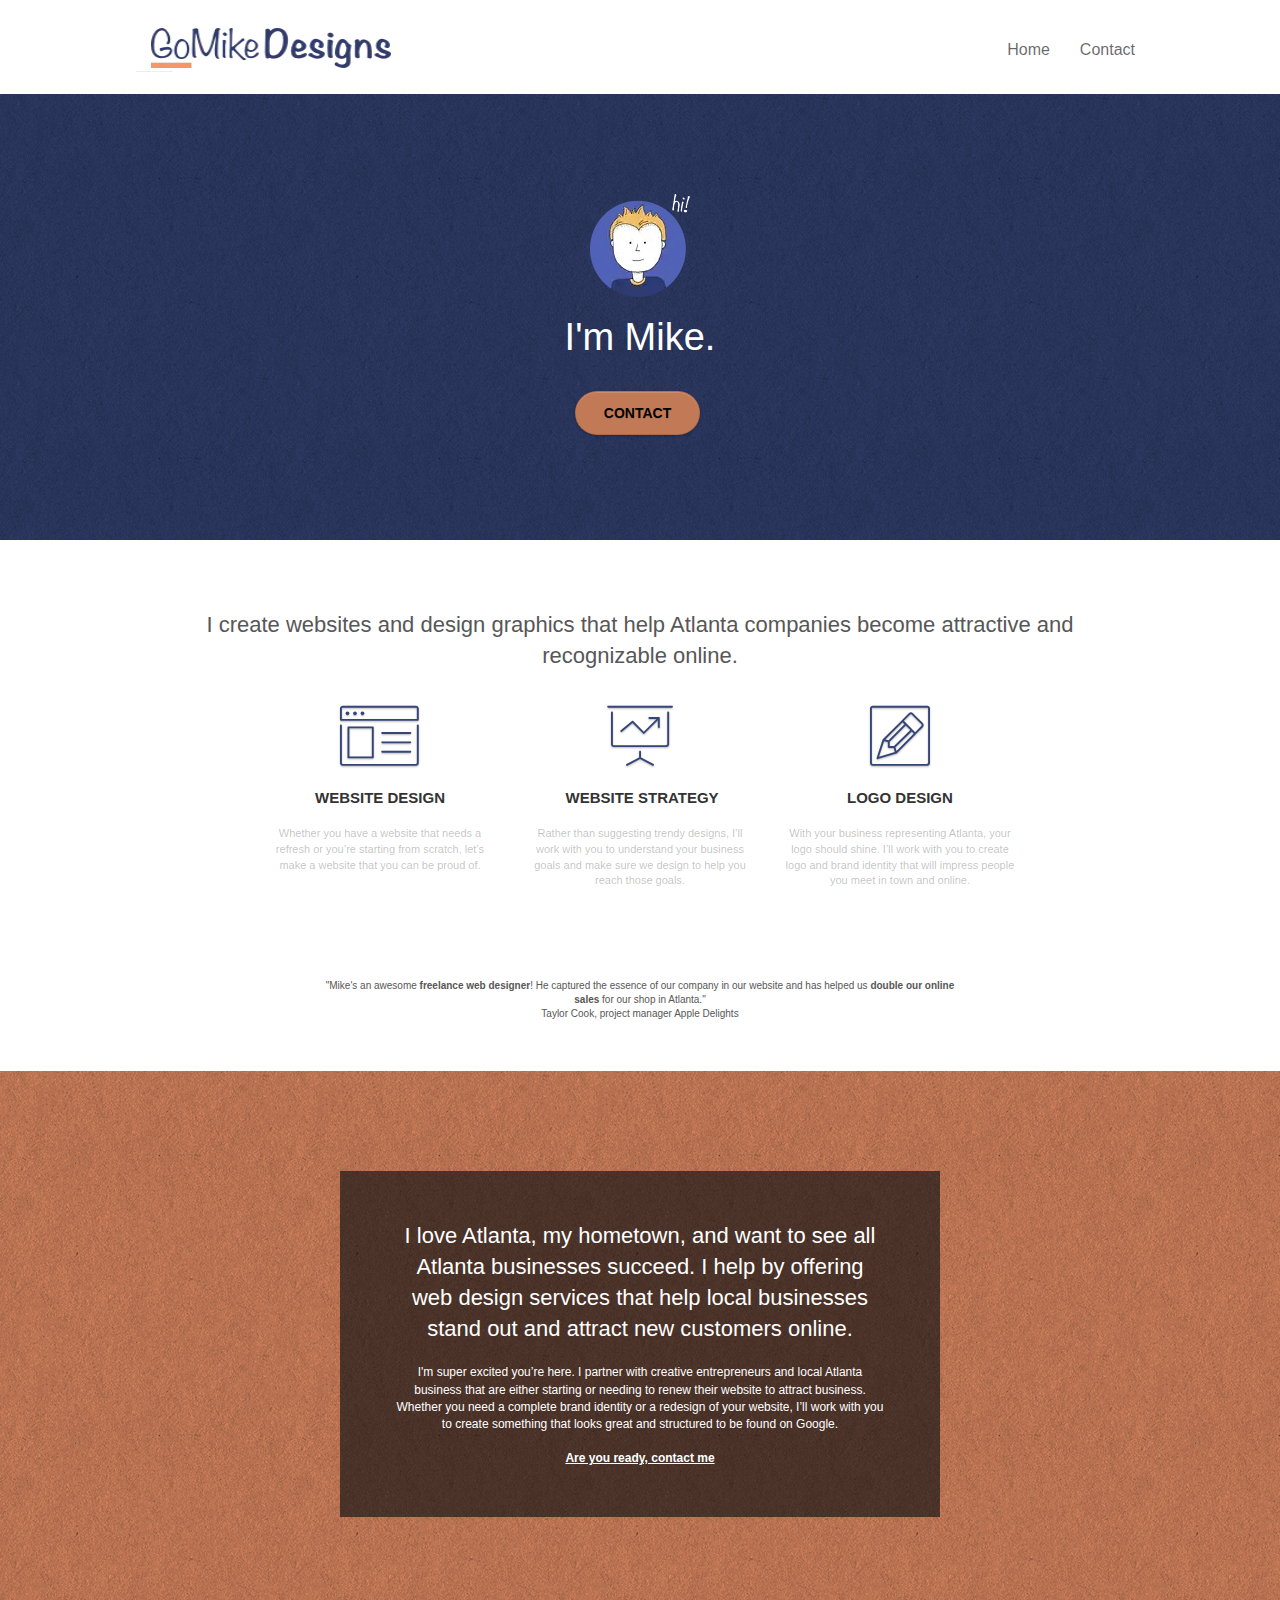
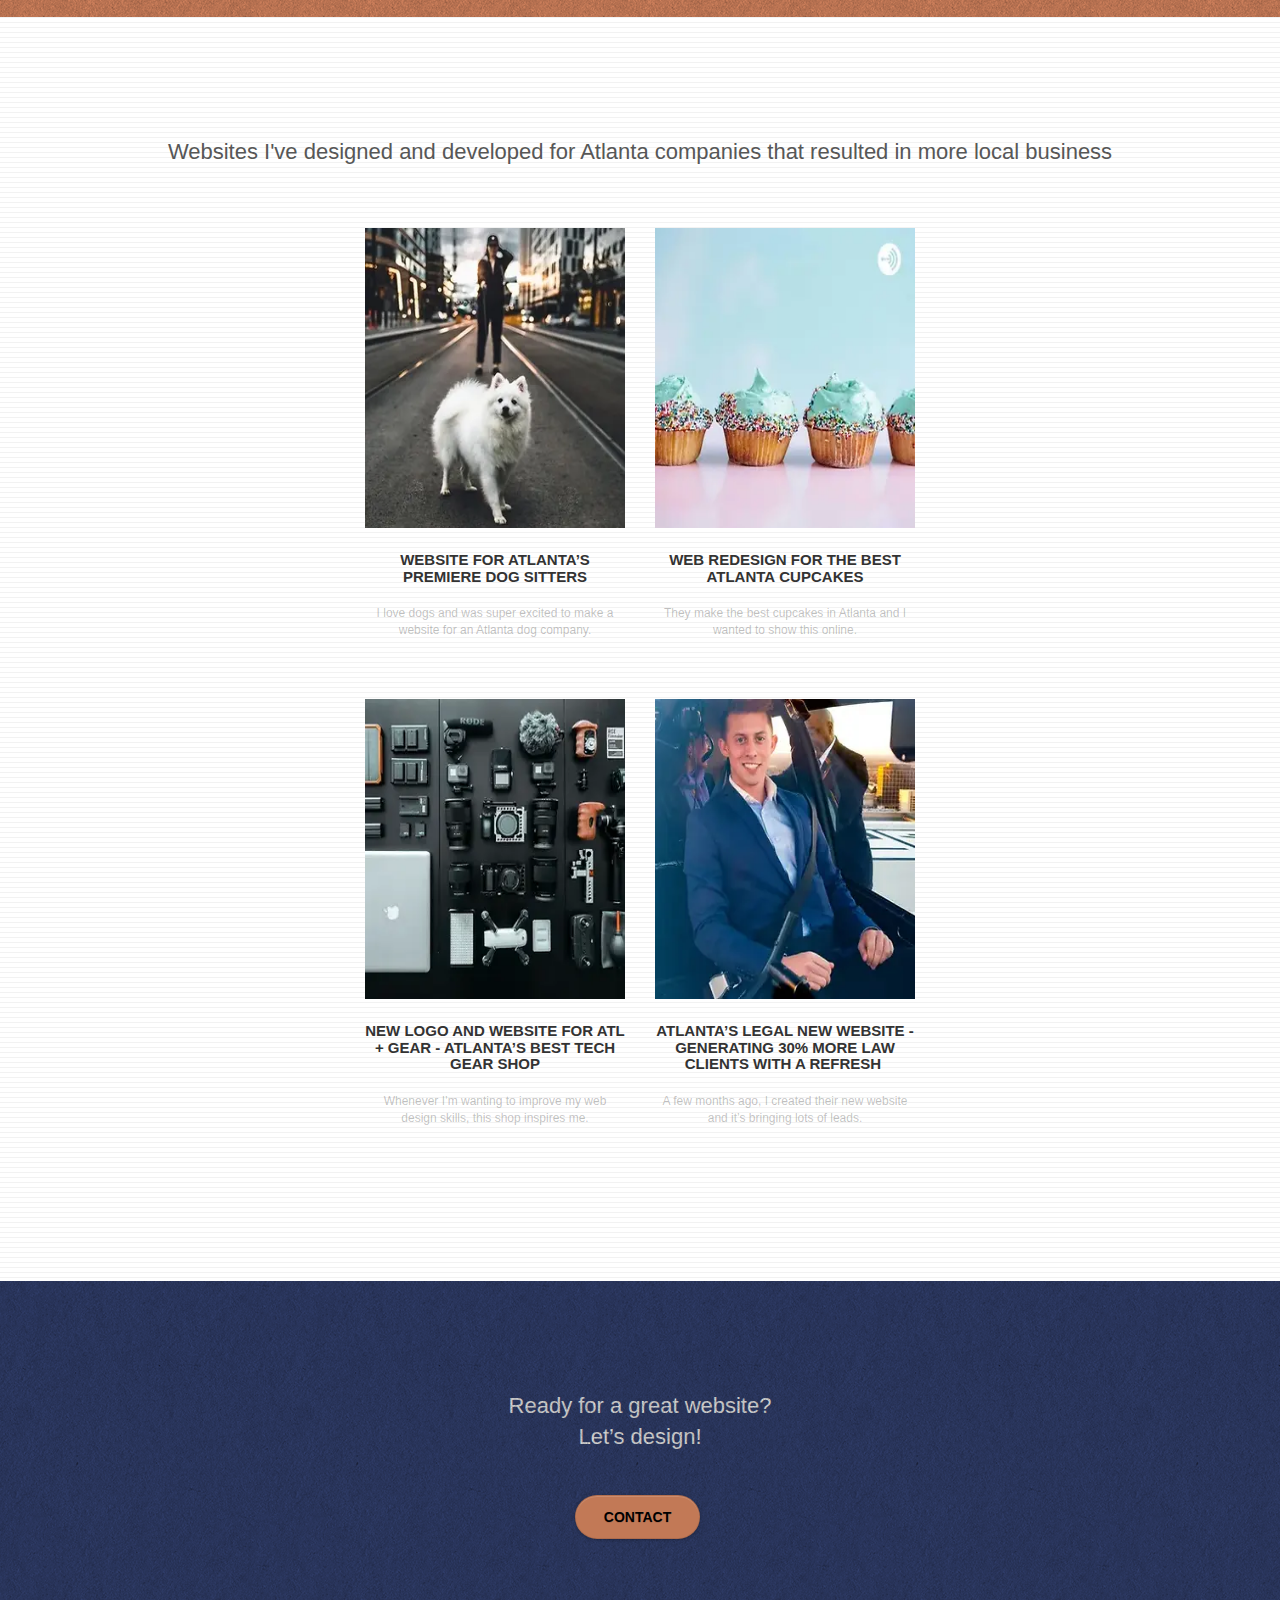
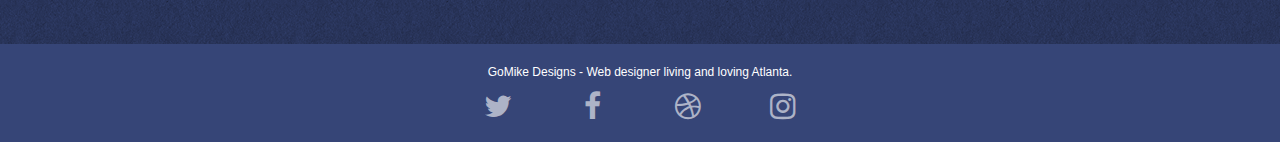
<file: index.html>
<!doctype html>
<html lang="en">
<head>
    <meta charset="utf-8">
    <meta name="keywords" content="seo, google, website, internet, web design, design agency, logo design atlanta">
    <meta name="description" content="I'm Mike and you should hire me to build your website">
    <meta name="viewport" content="width=device-width, initial-scale=1.0, viewport-fit=cover">
    <link rel="shortcut icon" type="image/png" href="favicon.jpg">
    
	<link rel="stylesheet" type="text/css" href="./css/bootstrap.min.css">
	<link rel="stylesheet" type="text/css" href="style.min.css">
	<link rel="stylesheet" type="text/css" href="./css/font-awesome.min.css">
	<link rel="stylesheet" type="text/css" href="./css/et-line.min.css">
	
    
	<script src="./js/jquery-2.1.0.min.js"></script>
	<script src="./js/bootstrap.min.js"></script>
	<script src="./js/blocs.min.js"></script>
	<script src="./js/jquery.touchSwipe.min.js"></script>
	<script src="./js/gmaps.min.js"></script>

    <title>GoMikeDesigns</title>

    
<!-- Analytics -->
 
<!-- Analytics END -->
    
</head>
<body>
<!-- Main container -->
<div class="page-container">
    
<!-- bloc-0 -->
<header class="bloc bgc-white l-bloc " id="bloc-0">
	<div class="container bloc-sm">
		<nav class="navbar row">
			<div class="navbar-header">
					 <!-- <div class="keywords" style="color:#cccccc;font-size:1px;">web agency atlanta, web strategy, web design, logo, website, web, internet, logo design</div> -->
				<a class="navbar-brand" href="index.html"><img src="img/atlanta_web_design_logo.webp" alt="logo, seo, google, website, internet, web design, design agency" width="240" height="40" /></a>
					<div class="keywords" style="color:#cccccc;font-size:1px;">web agency atlanta, web strategy, web design, logo, website, internet, logo design</div>

				<button id="nav-toggle" type="button" class="ui-navbar-toggle navbar-toggle" data-toggle="collapse" data-target=".navbar-1">
					<span class="sr-only">Toggle navigation</span><span class="icon-bar"></span><span class="icon-bar"></span><span class="icon-bar"></span>
				</button>
			</div>
			<div class="collapse navbar-collapse navbar-1 special-dropdown-nav">
				<ul class="site-navigation nav navbar-nav">
					<li>
						<a href="index.html">Home</a>
					</li>
					<li>
					</li>
					<li>
						<a href="page2.html">Contact</a>
					</li>
				</ul>
			</div>
		</nav>
	</div>
</header>
<!-- bloc-0 END -->

<!-- bloc-1-hero -->
<main>
	<div class="bloc bgc-dark-slate-blue bg-atlanta-20made-20sign d-bloc bg-t-edge bloc-bg-texture texture-paper b-parallax" id="bloc-1-hero">
		<div class="container bloc-lg">
			<div class="row tight-width-whitespace">
				<div class="col-sm-12">
					<img src="img/atlanta_web_designer_mike.webp" class="center-block image-resize-mode" width="100" alt="atlanta web designer mike,seo, google, website, internet, web design, design agency" />
					<h1 class="text-center hero-bloc-text tc-white ">
						I'm Mike.
					</h1>
					<div class="text-center">
						<a href="page2.html" class="btn btn-lg btn-clean btn-rd cta-hero btn-atomic-tangerine" id="cta-hero">Contact</a>
					</div>
				</div>
			</div>
		</div>
	</div>
	<!-- bloc-1-hero END -->
	
	<!-- bloc-2-services -->
	<div class="bloc bgc-white l-bloc" id="bloc-2-services">
		<div class="container bloc-md">
			<div class="row">
				<div class="col-sm-12 text-center">
					<h2 id=title>I create websites and design graphics that help Atlanta companies become attractive and recognizable online.</h2> 
				</div>
			</div>
			<div class="row voffset-lg med-width-whitespace">
				<div class="col-sm-4">
					<div class="text-center">
						<span class="et-icon-browser sm-shadow icon-dark-slate-blue icons icon-lg"></span>
					</div>
					<h1 class="mg-md text-center service-header">
						Website Design
					</h1>
					<p class="text-center ">
						Whether you have a website that needs a refresh or you&rsquo;re starting from scratch, let&rsquo;s make a website that you can be proud of.
					</p>
				</div>
				<div class="col-sm-4">
					<div class="text-center">
						<span class="et-icon-presentation sm-shadow icon-dark-slate-blue icons icon-lg"></span>
					</div>
					<h1 class="mg-md text-center service-header">
						&nbsp;Website Strategy
					</h1>
					<p class="text-center ">
						Rather than suggesting trendy designs, I&rsquo;ll work with you to understand your business goals and make sure we design to help you reach those goals.<br>
					</p>
				</div>
				<div class="col-sm-4">
					<div class="text-center">
						<span class="et-icon-edit sm-shadow icon-dark-slate-blue icons icon-lg"></span>
					</div>
					<h1 class="mg-md text-center service-header">
						Logo Design
					</h1>
					<p class="text-center ">
						With your business representing Atlanta, your logo should shine. I&rsquo;ll work with you to create logo and brand identity that will impress people you meet in town and online.
					</p>
				</div>
			</div>
			<div class="row voffset-lg voffset">
				<div class="col-xs-12 col-md-8 col-md-offset-2 text-center">
					<h2 class="quote">"Mike's an awesome <b>freelance web designer</b>! He captured the essence of our company in our website and has helped us <b>double our online sales</b> for our shop in Atlanta."</h2>
					<h2 class="quote"> Taylor Cook, project manager Apple Delights</h2>
				</div>
			</div>
		</div>
	</div>
	<!-- bloc-2-services END -->
	
	<!-- bloc-3-what-i-do -->
	<div class="bloc tc-white bgc-atomic-tangerine bloc-bg-texture texture-paper b-parallax bg-atlanta-20made-20sign-20orange d-bloc" id="bloc-3-what-i-do">
		<div class="container bloc-lg">
			<div class="row tight-width-whitespace black-background">
				<div class="col-sm-12">
					<h2 class="mg-md text-center tc-white">
						I love Atlanta, my hometown, and want to see all Atlanta businesses succeed. I help by offering web design services that help local businesses stand out and attract new customers online.<br>
					</h2>
					<p class="text-center white">
						I'm super excited you&rsquo;re here. I partner with creative entrepreneurs and local Atlanta business that are either starting or needing to renew their website to attract business. Whether you need a complete brand identity or a redesign of your website, I&rsquo;ll work with you to create something that looks great and structured to be found on Google.<br><br><a class="ltc-white bold-link" href="page2.html">Are you ready, contact me</a><br>
					</p>
				</div>
			</div>
		</div>
	</div>
	<!-- bloc-3-what-i-do END -->
	
	<!-- bloc-4-portfolio -->
	<div class="bloc bgc-white bg-lines-h2-bg bg-repeat l-bloc" id="bloc-4-portfolio">
		<div class="container bloc-lg">
			<div class="row">
				<h2 id="title2">Websites I've designed and developed for Atlanta companies that resulted in more local business</h2>
			</div>
			<div class="row tight-width-whitespace portfolio-row">
				<div class="col-sm-6">
					<a href="#" data-lightbox="img/11.webp" data-gallery-id="gallery-1" data-caption="Website for Atlanta's Premiere dog salon" data-frame="snapshot-lb"><img src="img/11.webp" class="img-responsive portfolio-thumb" alt="seo, google, website, internet, web design, design agency website for dog salon"/></a>
					<h3 class="mg-md text-center">
						Website for Atlanta&rsquo;s premiere Dog Sitters
					</h3>
					<p class="text-center">
						I love dogs and was super excited to make a website for an Atlanta dog company.
					</p>
				</div>
				<div class="col-sm-6">
					<a href="#" data-lightbox="img/2.webp" data-gallery-id="gallery-1" data-caption="web redesign for the best cupcakes in Atlanta" data-frame="snapshot-lb"><img src="img/2.webp" class="img-responsive portfolio-thumb" alt="seo, google, website, internet, web design, design agency website for best cupcakes in atlanta"/></a>
					<h3 class="mg-md text-center">
						Web redesign for the best Atlanta&nbsp;cupcakes
					</h3>
					<p class="text-center">
						They make the best cupcakes in Atlanta and I wanted to show this online.
					</p>
				</div>
			</div>
			<div class="row tight-width-whitespace portfolio-row">
				<div class="col-sm-6">
					<a href="#" data-lightbox="img/3.webp" data-gallery-id="gallery-1" data-caption="New logo and website for Atlanta's best tech gear shop" data-frame="snapshot-lb"><img src="img/3.webp" class="img-responsive portfolio-thumb" alt="3.webp" /></a>
					<h3 class="mg-md text-center">
						New logo and website for Atl + Gear - Atlanta&rsquo;s best tech gear shop
					</h3>
					<p class="text-center">
						Whenever I&rsquo;m wanting to improve my web design skills, this shop inspires me.
					</p>
				</div>
				<div class="col-sm-6">
					<a href="#" data-lightbox="img/4.webp" data-gallery-id="gallery-1" data-caption="Atlanta's legal website generates 30% more clients after web redesign" data-frame="snapshot-lb"><img src="img/4.webp" class="img-responsive portfolio-thumb" alt="seo, google, website, internet, web design, Atlanta's legal website generates 30% more clients after web redesign" /></a>
					<h3 class="mg-md text-center">
						Atlanta&rsquo;s legal new website - Generating 30% more law clients with a refresh&nbsp;
					</h3>
					<p class="text-center">
						A few months ago, I created their new website and it&rsquo;s bringing lots of leads.
					</p>
				</div>
			</div>
		</div>
	</div>
	<!-- bloc-4-portfolio END -->
	
	<!-- bloc-5-cta -->
	<div class="bloc bgc-dark-slate-blue bg-atlanta-20made-20sign d-bloc bloc-bg-texture texture-paper" id="bloc-5-cta">
		<div class="container bloc-lg">
			<div class="row">
				<h2 class="mg-md text-center tc-white">
					Ready for a great website? <br>Let&rsquo;s design!
				</h2>
				<div class="col-sm-12 text-center">
					<a href="page2.html" class="btn btn-atomic-tangerine btn-clean btn-rd btn-lg cta-hero">Contact</a>
				</div>
			</div>
		</div>
	</div>
</main>
<!-- bloc-5-cta END -->

<!-- Footer - bloc-8 -->
<footer class="bloc bgc-dark-slate-blue d-bloc" id="bloc-8">
	<div class="container bloc-sm">
		<div class="row">
			<div class="col-sm-12">
				<p class="text-center white">
					GoMike Designs - Web designer living and loving Atlanta.<br>
				</p>
				<div class="social-media">
					<div class="row row-no-gutters social">
						<div class="col-sm-3">
							<div class="text-center">
								<a class="social" href="index.html"><span class="fa fa-twitter icon-md"></span></a>
							</div>
						</div>
						<div class="col-sm-3">
							<div class="text-center">
								<a class="social" href="index.html"><span class="fa fa-facebook icon-md"></span></a>
							</div>
						</div>
						<div class="col-sm-3">
							<div class="text-center">
								<a class="social" href="index.html"><span class="fa fa-dribbble icon-md"></span></a>
							</div>
						</div>
						<div class="col-sm-3">
							<div class="text-center">
								<a class="social" href="index.html"><span class="fa fa-instagram icon-md"></span></a>
							</div>
						</div>
					</div>
					<!-- <div class="keywords" style="color:#364577;">web agency atlanta, web strategy, web design, logo, website, web, internet, logo design</div> -->
				
				</div>
			</div>
		</div>
	</div>
</footer>
<!-- Footer - bloc-8 END -->

</div>
<!-- Main container END -->
    

</body>
</html>
</file>
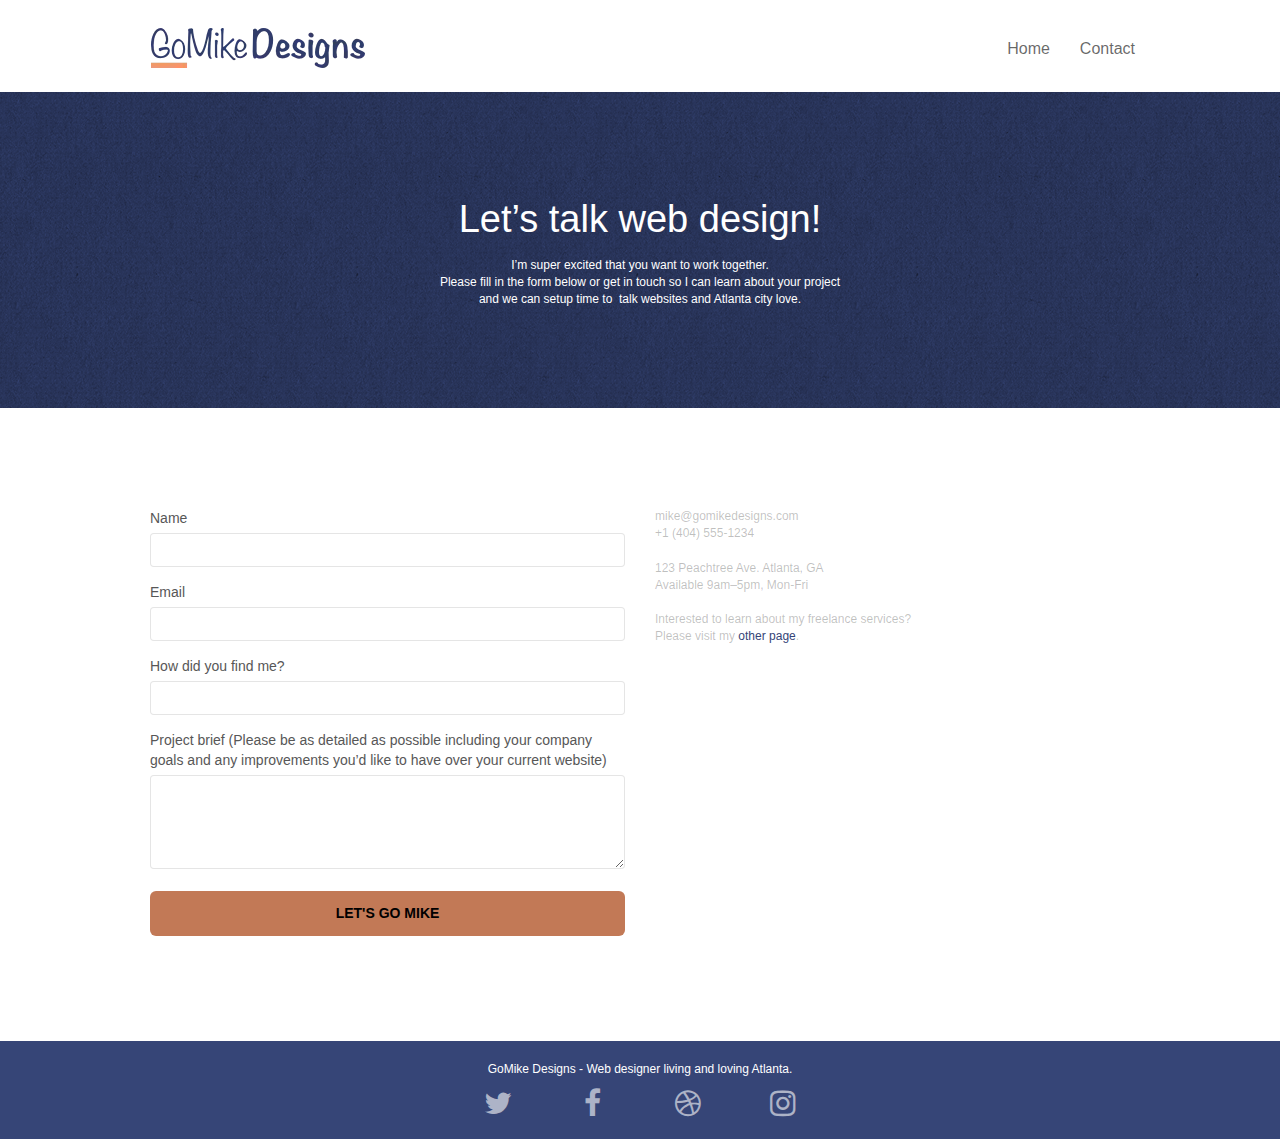
<file: page2.html>
<!doctype html>
<html lang="en">
<head>
    <meta charset="utf-8">
    <meta name="keywords" content="seo, google, website, internet, web design, design agency, logo design atlanta">
    <meta name="description" content="I'm Mike and you should hire me to build your website">
    <meta name="viewport" content="width=device-width, initial-scale=1.0, viewport-fit=cover">
    <link rel="shortcut icon" type="image/png" href="favicon.jpg">
    
	<link rel="stylesheet" type="text/css" href="./css/bootstrap.min.css">
	<link rel="stylesheet" type="text/css" href="style.min.css">
	<link rel="stylesheet" type="text/css" href="./css/font-awesome.min.css">
	<link rel="stylesheet" type="text/css" href="./css/et-line.min.css">
	
    
	<script src="./js/jquery-2.1.0.min.js"></script>
	<script src="./js/bootstrap.min.js"></script>
	<script src="./js/blocs.min.js"></script>
	<script src="./js/jqBootstrapValidation.min.js"></script>
	<script src="./js/formHandler.js"></script>
    <title>Contact</title>

    
<!-- Analytics -->
 
<!-- Analytics END -->
    
</head>
<body>
<!-- Main container -->
<div class="page-container">
    
<!-- bloc-0 -->
<header class="bloc bgc-white l-bloc " id="bloc-0">
	<div class="container bloc-sm">
		<nav class="navbar row">
			<div class="navbar-header">
				<a class="navbar-brand" href="index.html"><img src="img/atlanta_web_design_logo.webp" alt="logo, seo, google, website, internet, web design, design agency"  height="40" width="214" /></a>
				<button id="nav-toggle" type="button" class="ui-navbar-toggle navbar-toggle" data-toggle="collapse" data-target=".navbar-1">
					<span class="sr-only">Toggle navigation</span><span class="icon-bar"></span><span class="icon-bar"></span><span class="icon-bar"></span>
				</button>
			</div>
			<div class="collapse navbar-collapse navbar-1 special-dropdown-nav">
				<ul class="site-navigation nav navbar-nav">
					<li>
						<a href="index.html">Home</a>
					</li>
					<li>
					</li>
					<li>
						<a href="page2.html">Contact</a>
					</li>
				</ul>
			</div>
		</nav>
	</div>
</header>
<!-- bloc-0 END -->

<!-- bloc-6 -->
<div class="bloc bg-dots-bg bg-repeat bgc-dark-slate-blue d-bloc bloc-bg-texture texture-paper" id="bloc-6">
	<div class="container bloc-lg">
		<div class="row">
			<div class="col-sm-12">
				<p class="text-center hero-bloc-text tc-white">
					Let&rsquo;s talk web design!
				</p>
				<p class="text-center mg-lg tc-white tight-width-whitespace">
					I&rsquo;m super excited that you want to work together.<br>Please fill in the form below or get in touch so I can learn about your project <br>and we can setup time to &nbsp;talk websites and Atlanta city love.
				</p>
			</div>
		</div>
	</div>
</div>
<!-- bloc-6 END -->

<!-- bloc-7 -->
<main class="bloc bgc-white l-bloc" id="bloc-7">
	<div class="container bloc-lg">
		<div class="row">
			<div class="col-sm-6">
				<form id="form_1">
					<div class="form-group">
						<label>
							Name
						</label>
						<input id="name" class="form-control" required />
					</div>
					<div class="form-group">
						<label>
							Email
						</label>
						<input id="email" class="form-control" type="email" required />
					</div>
					<div class="form-group">
						<label>
							How did you find me?
						</label>
						<input class="form-control" type="email" required id="input_504" />
					</div>
					<div class="form-group">
						<label for="message">
							Project brief (Please be as detailed as possible including your company goals and any improvements you&rsquo;d like to have over your current website)<br>
						</label><textarea id="message" class="form-control" rows="4" cols="50" required></textarea>
					</div> 
					<button class="bloc-button btn btn-lg btn-block cta-hero btn-atomic-tangerine" type="submit">
						Let's go Mike
					</button>
				</form>
			</div>
			<div class="col-sm-6">
				<p>
					mike@gomikedesigns.com<br>+1 (404) 555-1234<br> <br>123 Peachtree Ave. Atlanta, GA<br>Available 9am–5pm, Mon-Fri <br> <br>Interested to learn about my freelance services? <br>Please visit my&nbsp;<a class="ltc-atomic-tangerine" href="index.html">other page</a>.
				</p>
			</div>
		</div>
	</div>
</main>
<!-- bloc-7 END -->

<!-- ScrollToTop Button -->
<a class="bloc-button btn btn-d scrollToTop" onclick="scrollToTarget('1')"><span class="fa fa-chevron-up"></span></a>
<!-- ScrollToTop Button END-->


<!-- Footer - bloc-8 -->
<footer class="bloc bgc-dark-slate-blue d-bloc" id="bloc-8">
	<div class="container bloc-sm">
		<div class="row">
			<div class="col-sm-12">
				<p class="text-center white">
					GoMike Designs - Web designer living and loving Atlanta.<br>
				</p>
				<div class="social-media">
					<div class="row row-no-gutters social">
						<div class="col-sm-3">
							<div class="text-center">
								<a class="social" href="index.html"><span class="fa fa-twitter icon-md"></span></a>
							</div>
						</div>
						<div class="col-sm-3">
							<div class="text-center">
								<a class="social" href="index.html"><span class="fa fa-facebook icon-md"></span></a>
							</div>
						</div>
						<div class="col-sm-3">
							<div class="text-center">
								<a class="social" href="index.html"><span class="fa fa-dribbble icon-md"></span></a>
							</div>
						</div>
						<div class="col-sm-3">
							<div class="text-center">
								<a class="social" href="index.html"><span class="fa fa-instagram icon-md"></span></a>
							</div>
						</div>
					</div>
				</div>
			</div>
		</div>
	</div>
</footer>
<!-- Footer - bloc-8 END -->

</div>
<!-- Main container END -->
    

</body>
</html>
</file>
<file: style.min.css>
body{margin:0;padding:0;background:#fff;overflow-x:hidden;-webkit-font-smoothing:antialiased;-moz-osx-font-smoothing:grayscale}a,button{transition:all .3s ease-in-out;outline:0!important}a:hover{text-decoration:none;cursor:pointer}#title{display:flex;justify-content:center}#title h1{font-size:small}.row{padding:0 10px}#title2{display:flex;justify-content:center;text-align:center;padding:0 10px}#title2 h1{font-size:small}.quote{font-size:x-small;margin:0}.col-sm-6 img{width:310px;height:310px}#page-loading-blocs-notifaction{position:fixed;top:0;bottom:0;width:100%;z-index:100000;background:#fff url(img/pageload-spinner.gif) no-repeat center center}.bloc{width:100%;clear:both;background:50% 50% no-repeat;padding:0 50px;-webkit-background-size:cover;-moz-background-size:cover;-o-background-size:cover;background-size:cover;position:relative}.bloc .container{padding-left:0;padding-right:0}.bloc-lg{padding:100px 50px}.bloc-md{padding:50px}.bloc-sm{padding:20px 50px}.bg-b-edge,.bg-bl-edge,.bg-br-edge,.bg-center,.bg-l-edge,.bg-r-edge,.bg-repeat,.bg-t-edge,.bg-tl-edge,.bg-tr-edge{-webkit-background-size:auto!important;-moz-background-size:auto!important;-o-background-size:auto!important;background-size:auto!important}.bg-repeat{background:repeat}.bg-t-edge{background:top no-repeat}.bloc-bg-texture::before{content:"";background-size:2px 2px;position:absolute;top:0;bottom:0;left:0;right:0}.texture-paper::before{background:url(img/texture-paper.png);background-size:280px 280px}.b-parallax{background-attachment:fixed}.d-bloc{color:rgba(255,255,255,.7)}.d-bloc button:hover{color:rgba(255,255,255,.9)}.d-bloc .icon-round,.d-bloc .icon-rounded,.d-bloc .icon-semi-rounded-a,.d-bloc .icon-semi-rounded-b,.d-bloc .icon-square{border-color:rgba(255,255,255,.9)}.d-bloc .divider-h span{border-color:rgba(255,255,255,.2)}.d-bloc .a-btn,.d-bloc .navbar a,.d-bloc .navbar-brand,.d-bloc a .icon-lg,.d-bloc a .icon-md,.d-bloc a .icon-sm,.d-bloc a .icon-xl,.d-bloc h1 a,.d-bloc h2 a,.d-bloc h3 a,.d-bloc h4 a,.d-bloc h5 a,.d-bloc h6 a,.d-bloc p a{color:rgba(255,255,255,.6)}.d-bloc .a-btn:hover,.d-bloc .navbar a:hover,.d-bloc .navbar-brand:hover,.d-bloc a:hover .icon-lg,.d-bloc a:hover .icon-md,.d-bloc a:hover .icon-sm,.d-bloc a:hover .icon-xl,.d-bloc h1 a:hover,.d-bloc h2 a:hover,.d-bloc h3 a:hover,.d-bloc h4 a:hover,.d-bloc h5 a:hover,.d-bloc h6 a:hover,.d-bloc p a:hover{color:rgba(255,255,255,1)}.d-bloc .navbar-toggle .icon-bar{background:rgba(255,255,255,1)}.d-bloc .btn-wire,.d-bloc .btn-wire:hover{color:rgba(255,255,255,1);border-color:rgba(255,255,255,1)}.d-bloc .panel{color:rgba(0,0,0,.5)}.d-bloc .panel button:hover{color:rgba(0,0,0,.7)}.d-bloc .panel icon{border-color:rgba(0,0,0,.7)}.d-bloc .panel .divider-h span{border-color:rgba(0,0,0,.1)}.d-bloc .panel .a-btn{color:rgba(0,0,0,.6)}.d-bloc .panel .a-btn:hover{color:rgba(0,0,0,1)}.d-bloc .panel .btn-wire,.d-bloc .panel .btn-wire:hover{color:rgba(0,0,0,.7);border-color:rgba(0,0,0,.3)}.d-bloc .panel,.l-bloc{color:rgba(0,0,0,.25)}.d-bloc .panel button:hover,.l-bloc button:hover{color:rgba(0,0,0,.7)}.l-bloc .icon-round,.l-bloc .icon-rounded,.l-bloc .icon-semi-rounded-a,.l-bloc .icon-semi-rounded-b,.l-bloc .icon-square{border-color:rgba(0,0,0,.7)}.d-bloc .panel .divider-h span,.l-bloc .divider-h span{border-color:rgba(0,0,0,.1)}.d-bloc .panel .a-btn,.l-bloc .a-btn,.l-bloc .navbar a,.l-bloc .navbar-brand,.l-bloc a .icon-lg,.l-bloc a .icon-md,.l-bloc a .icon-sm,.l-bloc a .icon-xl,.l-bloc h1 a,.l-bloc h2 a,.l-bloc h3 a,.l-bloc h4 a,.l-bloc h5 a,.l-bloc h6 a,.l-bloc p a{color:rgba(0,0,0,.6)}.d-bloc .panel .a-btn:hover,.l-bloc .a-btn:hover,.l-bloc .navbar a:hover,.l-bloc .navbar-brand:hover,.l-bloc a:hover .icon-lg,.l-bloc a:hover .icon-md,.l-bloc a:hover .icon-sm,.l-bloc a:hover .icon-xl,.l-bloc h1 a:hover,.l-bloc h2 a:hover,.l-bloc h3 a:hover,.l-bloc h4 a:hover,.l-bloc h5 a:hover,.l-bloc h6 a:hover,.l-bloc p a:hover{color:rgba(0,0,0,1)}.l-bloc .navbar-toggle .icon-bar{color:rgba(0,0,0,.6)}.d-bloc .panel .btn-wire,.d-bloc .panel .btn-wire:hover,.l-bloc .btn-wire,.l-bloc .btn-wire:hover{color:rgba(0,0,0,.7);border-color:rgba(0,0,0,.3)}.voffset{margin-top:30px}.voffset-lg{margin-top:80px}.row-no-gutters{margin-right:0;margin-left:0}.row.row-no-gutters>[class*=" col-"],.row.row-no-gutters>[class^=col-]{padding-right:0;padding-left:0}#bloc-2-services p{font-size:11px}.navbar{margin-bottom:0;z-index:1}.navbar-brand{height:auto;padding:3px 15px;font-size:25px;font-weight:400;font-weight:600;line-height:44px}.navbar-brand img{max-height:200px;margin:0 5px 0 0;display:inline}.navbar-brand img[src$=svg]{min-width:100px}.nav-center .navbar-brand img{margin:0}.navbar .nav{padding-top:2px;margin-right:-16px;float:right;z-index:1}.nav>li{float:left;margin-top:4px;font-size:16px}.navbar-nav .open .dropdown-menu>li>a{text-align:inherit}.nav>li a:focus,.nav>li a:hover{background:0 0}.navbar-toggle{margin:10px 10px 0 0;border:0}.navbar-toggle:hover{background:0 0!important}.navbar-toggle .icon-bar{background-color:rgba(0,0,0,.5);width:26px}.nav-invert .navbar .nav{float:left}.nav-invert .navbar-brand,.nav-invert .navbar-header{float:right;position:relative;z-index:2}@media (min-width:768px){.site-navigation{position:absolute;top:50%;right:20px;transform:translate(0,-50%);-webkit-transform:translateY(-50%)}.nav>li .dropdown-menu a,.nav>li .dropdown-menu a:hover{color:#484848}.nav-invert .site-navigation{left:0;right:0}.nav-center{text-align:center}.nav-center .navbar-header{width:100%}.nav-center .nav>li,.nav-center .navbar-brand,.nav-center .navbar-header{float:none;display:inline-block}.nav-center .site-navigation{position:relative;width:100%;right:0;margin-right:0;margin-top:20px}.nav-center.mini-nav .navbar-toggle{float:none;margin:10px auto 0}}.nav>li>.dropdown a{background:0 0!important;display:block;padding:14px 15px}nav .caret{margin:0 5px}.dropdown-menu .dropdown-menu{top:-8px;left:100%}.dropdown-menu .dropmenu-flow-right{top:100%;left:0;margin-left:-1px;border-top-left-radius:0;border-top-right-radius:0}.dropdown-menu .dropdown span{border:4px solid #000;border-top-color:transparent;border-right-color:transparent;border-bottom-color:transparent;margin:6px -5px 0 0!important;float:right}.mg-md{margin-top:10px;margin-bottom:20px}.mg-lg{margin-top:10px;margin-bottom:40px}.btn{margin:0 5px 5px 0}.btn.pull-right{margin:0 0 5px 5px}.btn-d,.btn-d:focus,.btn-d:hover{color:#fff;background:rgba(0,0,0,.3)}button{outline:0!important}.btn-rd{border-radius:40px}.btn-clean{border:1px solid rgba(0,0,0,.08);border-bottom-color:rgba(0,0,0,.1);text-shadow:0 1px 0 rgba(0,0,1,.1);box-shadow:0 1px 3px rgba(0,0,1,.25),inset 0 1px 0 0 rgba(255,255,255,.15)}.icon-md{font-size:30px!important}.icon-lg{font-size:60px!important}.sm-shadow{text-shadow:0 1px 2px rgba(0,0,0,.3)}.panel-sq,.panel-sq .panel-footer,.panel-sq .panel-heading{border-radius:0}.panel-rd{border-radius:30px}.panel-rd .panel-heading{border-radius:29px 29px 0 0}.panel-rd .panel-footer{border-radius:0 0 29px 29px}.form-control{border-color:rgba(0,0,0,.1);box-shadow:none}.scrollToTop{width:40px;height:40px;position:fixed;bottom:20px;right:20px;opacity:0;z-index:500;transition:all .3s ease-in-out}.scrollToTop span{margin-top:6px}.showScrollTop{font-size:14px;opacity:1}a[data-lightbox]{position:relative;display:block;text-align:center}a[data-lightbox]:hover::before{content:"+";font-family:HelveticaNeue-Light,"Helvetica Neue Light","Helvetica Neue",Helvetica,Arial;font-size:32px;width:50px;height:50px;margin-left:-25px;border-radius:50%;background:rgba(0,0,0,.6);color:#fff;font-weight:100;z-index:1;position:absolute;top:50%;transform:translateY(-50%);-webkit-transform:translateY(-50%)}a[data-lightbox]:hover img{opacity:.6;-webkit-animation-fill-mode:none;animation-fill-mode:none}#lightbox-modal{display:flex;align-items:center}#lightbox-modal .modal-dialog{width:90%;max-width:900px;margin:0 auto 0}#lightbox-modal .modal-dialog img{max-height:90vh;margin:0 auto}.lightbox-caption{padding:20px;color:#fff;background:rgba(0,0,0,.5);position:absolute;left:15px;right:15px;bottom:5px}.close-lightbox{color:#fff;font-size:30px;position:absolute;top:20px;right:20px;z-index:20;background:rgba(0,0,0,.5);border:none;line-height:30px;padding:0 9px 5px;opacity:.3}.close-lightbox:hover,.next-lightbox:hover,.prev-lightbox:hover{opacity:1;color:#fff}.next-lightbox,.prev-lightbox{font-size:20px;color:rgba(255,255,255,.9);background:rgba(0,0,0,.5);transition:all .2s ease-in-out;position:absolute;top:45%;z-index:1;opacity:.4}.next-lightbox{padding:6px 8px 1px 13px;right:25px}.prev-lightbox{padding:6px 13px 1px 10px;left:25px}.snapshot-lb .modal-body{padding-bottom:45px}.snapshot-lb .lightbox-caption{padding:0;color:rgba(0,0,0,.5);background:0 0}.btn,h1,h2,h3,h4,h5,h6,label{font-family:helvetica;font-weight:400;color:#575757!important}.container{max-width:1000px}.hero-bloc-text{font-size:38px}.hero-bloc-text-sub{font-size:36px}.statement-bloc-text{line-height:26px;font-style:italic;font-size:20px;text-align:center;font-weight:lighter;max-width:520px;margin:auto auto auto auto}p{font-size:12px}.tight-width-whitespace{max-width:600px;margin:auto auto auto auto}.h1{font-size:20px;font-family:"Open Sans"}.cta-hero{margin-top:22px;color:#fff!important;text-transform:uppercase;padding:12px 28px 12px 28px;font-size:1em;font-weight:700}.social{max-width:400px;margin:auto auto auto auto}h2{font-size:22px;line-height:1.4em}h3{font-size:15px;text-transform:uppercase;font-weight:700;color:#333!important}.med-width-whitespace{max-width:800px;margin:auto auto auto auto;box-shadow:0 0 0 #000}h1{color:#333!important}h4{color:#333!important}.icons{margin-bottom:14px;margin-top:24px}.white{color:#fff!important}.portfolio-thumb{margin-bottom:24px}.portfolio-row{margin-bottom:44px;margin-top:50px}.avatar{box-shadow:0 4px 9px rgba(0,0,0,.3)}.black-background{background-color:rgba(35,31,32,.7);padding:40px 40px 40px 40px}.bold-link{font-weight:900;text-decoration:underline!important}.service-header{font-size:15px;font-weight:700;text-transform:uppercase}.bgc-white{background-color:#fff}.bgc-dark-slate-blue{background-color:#364577}.bgc-atomic-tangerine{background-color:#f3976c}.tc-white{color:#fff!important}.btn-atomic-tangerine{background:#c27956;color:#000!important}.btn-atomic-tangerine:hover{background:#c27956!important;color:#fff!important}.ltc-white{color:#fff!important}.ltc-white:hover{color:#ccc!important}.ltc-atomic-tangerine{color:#364577!important}.ltc-atomic-tangerine:hover{color:#364577!important}.icon-dark-slate-blue{color:#364577!important;border-color:#364577!important}.bg-dots-bg{background-image:url(img/dots-bg.png)}.bg-lines-h2-bg{background-image:url(img/lines-h2-bg.png)}.row-1{display:flex;justify-content:space-between;position:relative}.text-center p{color:#f2f2f2}@media (max-width:1024px){.bloc{padding-left:20px;padding-right:20px}.bloc-tile-2.full-width-bloc .container,.bloc-tile-3.full-width-bloc .container,.bloc-tile-4.full-width-bloc .container,.bloc.full-width-bloc{padding-left:0;padding-right:0}}@media (max-width:992px) and (min-width:768px){.navbar .nav{max-width:80%}.nav-center.navbar .nav{max-width:100%}}@media only screen and (min-width:768px) and (max-width:1024px) and (orientation:landscape){.b-parallax{background-attachment:scroll}}@media only screen and (min-width:1024px) and (max-width:1366px) and (-webkit-min-device-pixel-ratio:1.5){.b-parallax{background-attachment:scroll}}@media (max-width:991px){.container{width:100%}.b-parallax{background-attachment:scroll}#hero-bloc,.page-container{overflow-x:hidden;position:relative}.bloc{padding-left:10px;padding-right:10px}.bloc-group,.bloc-group .bloc{display:block;width:100%}.bloc-fill-screen .fill-bloc-bottom-edge,.bloc-fill-screen .fill-bloc-top-edge{padding:0 20px;padding-left:10px;padding-right:10px}}@media (max-width:767px){.page-container{overflow-x:hidden;position:relative}#disqus_thread,h1,h2,h3,h4,h5,h6,p{padding-left:10px!important;padding-right:10px!important}.b-parallax{background-attachment:scroll}.navbar .nav{padding-top:0;border-top:1px solid rgba(0,0,0,.2);float:none!important}.navbar.row{margin-left:0;margin-right:0}.site-navigation{position:inherit;transform:none;-webkit-transform:none;-ms-transform:none}.nav>li{margin-top:0;border-bottom:1px solid rgba(0,0,0,.1);background:rgba(0,0,0,.05);text-align:left;padding-left:15px;width:100%}.nav>li:hover{background:rgba(0,0,0,.08)}.dropdown .dropdown a .caret{float:none;margin:5px 0 0 10px!important;border:4px solid #000;border-bottom-color:transparent;border-right-color:transparent;border-left-color:transparent}#hero-bloc .navbar .nav{background:rgba(0,0,0,.8)}#hero-bloc .navbar .nav a{color:rgba(255,255,255,.6)}.hero{padding:50px 0}.hero-nav{left:-1px;right:-1px}.navbar-collapse{padding:0;overflow-x:hidden;-webkit-box-shadow:none;box-shadow:none}.navbar-brand img{max-height:40px;width:auto}.nav-invert .navbar-header{float:none;width:100%}.nav-invert .navbar-toggle{float:left;margin-left:10px}.bloc{padding-left:0;padding-right:0}.bloc-lg,.bloc-xl,.bloc-xxl{padding:40px 0}.bloc-md,.bloc-sm{padding-left:0;padding-right:0}.bloc-fill-screen .fill-bloc-bottom-edge,.bloc-fill-screen .fill-bloc-top-edge,.bloc-tile-2 .container,.bloc-tile-3 .container,.bloc-tile-4 .container{padding-left:0;padding-right:0}.a-block{padding:0 10px}.btn-dwn{display:none}.voffset{margin-top:5px}.voffset-md{margin-top:20px}.voffset-lg{margin-top:30px}form{padding:5px}.close-lightbox{display:inline-block}.blocsapp-device-iphone5{background-size:216px 425px;padding-top:60px;width:216px;height:425px}.blocsapp-device-iphone5 img{width:180px;height:320px}}@media (max-width:400px){.bloc{padding-left:0;padding-right:0}}@media (max-width:767px){.bloc-mob-center-text{text-align:center}}@media (max-width:850px){.col-sm-6 img{width:300px;height:300px}}@media (min-width:1000px){.col-sm-6 img{width:300px;height:300px}}
</file>
